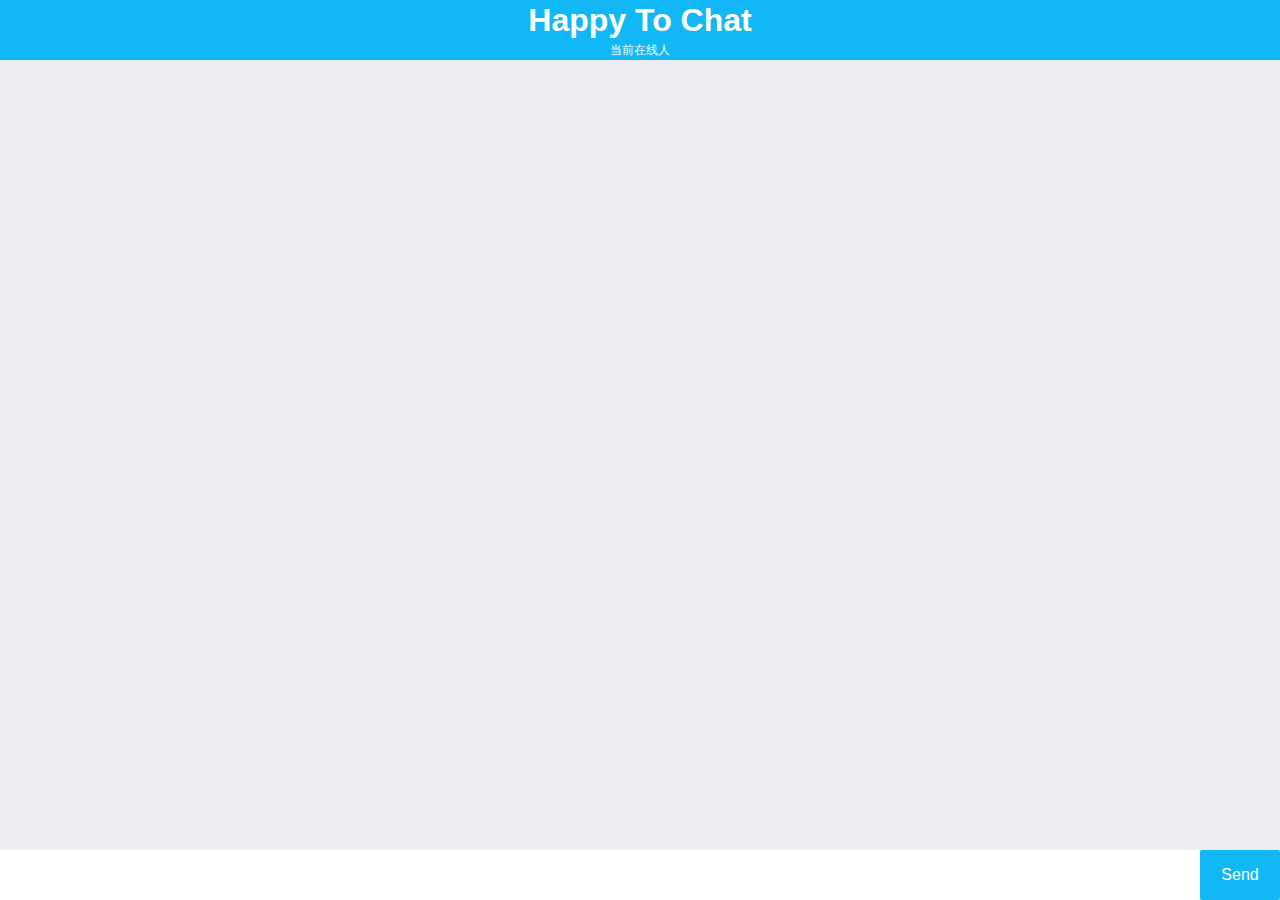
<file: templates/index.html>
<!DOCTYPE html>
<html lang="en">
<head>
    <meta charset="UTF-8">
    <meta name="viewport" content="width=device-width, initial-scale=1, maximum-scale=1, user-scalable=no">
    <title>Happy To Chat</title>
    <link rel="stylesheet" href="../static/style/style.css">
    <link rel="stylesheet" href="../static/style/colorful.css">
</head>
<body>
    <!--[if IE]>
        <script type="text/javascript">
            alert("微软都放弃了IE，为啥你却还不放弃？ 下个chrome吧! ");
            window.location.href("http://rj.baidu.com/soft/detail/14744.html");
        </script>
    <![endif]-->
    <div class="container">
        <div class="header">
            <h1>Happy To Chat</h1>
            <div class="person-msg">当前在线<span id="J-person"></span>人</div>
        </div>
        <div class="content" id="J_message">
            <!-- <p class="system-msg">Hello加入了房间</p> -->
           

<!--             <p class="user-msg">
            	<img class="user-img" src="../static/images/user.jpg" alt="">
            	<span class="user-name">美美的喜羊羊</span>
            	<span class="user-time">2016-11-2 19:18:32</span>
            	<span class="user-message">我爱大草原</span>
        	</p>
 -->
            <!-- <p class="user-msg">
                <img class="user-img" src="../static/images/user.jpg" alt="">
                <span class="user-name">美美的喜羊羊</span>
                <span class="user-time">2016-11-2 19:18:32</span>
                <span class="user-message">我爱大草原</span>
            </p> -->



        </div>
        <div class="footer">
            <textarea id='chat'  style='max-height: 100px;resize: none;' maxlength="9999"></textarea><button class="btn" id="J_send">Send</button>
        </div>
	    <!-- <div class="main-bg"></div> -->
    </div>
    
    <script src="../static/scripts/jquery.min.js"></script>
    <!-- chat核心文件 -->
    <script src="../static/scripts/connect.js"></script>
    <!--XSS过滤库-->
    <script src="../static/scripts/xss.min.js"></script>
    <script src="../static/scripts/autosize.min.js"></script>
    <script>
        autosize(document.querySelectorAll('textarea'));
    </script>
</body> 
</html>
</file>
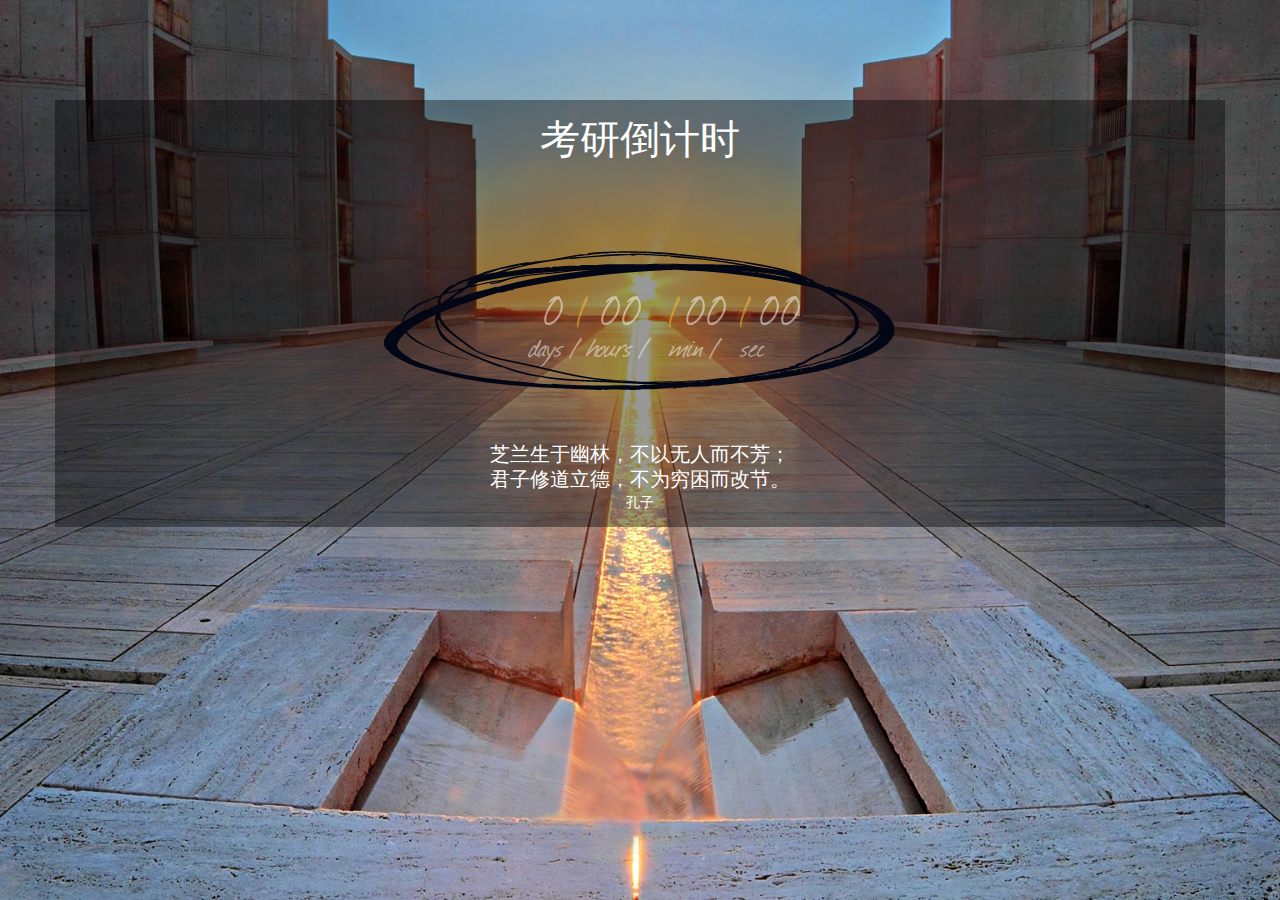
<file: templates/kaoyan.html>
<!DOCTYPE html>

<html>

<head>

<title>考研倒计时</title>

<meta charset="UTF-8" />

<meta name="viewport" content="width=device-width, initial-scale=1.0" />

<!--favicons-->

<!-- Bootstrap -->

<link href="../static/style/bootstrap.css" rel="stylesheet" media="screen" />

<link href="../static/style/kaoyan.css" rel="stylesheet" media="screen" />

<link href="../static/style/bootstrap-responsive.css" rel="stylesheet" media="screen" />

<style type="text/css">
    .author{
        text-align: center;
    }
</style>

<!-- HTML5 shim, for IE6-8 support of HTML5 elements -->

<!--[if lt IE 9]>
      <script src="../static/scripts/html5shiv.js"></script>
    <![endif]-->

<style>
@font-face {
    font-family: 'JournalRegular';
    src: url('../static/font/journal-webfont.eot');
    src: url('../static/font/journal-webfont_162a16fe.eot') format('embedded-opentype'), url('../static/font/journal-webfont.woff') format('woff'), url('../static/font/journal-webfont.ttf') format('truetype'), url('../static/font/journal-webfont.svg') format('svg');
    font-weight: normal;
    font-style: normal;
}
</style>

<meta http-equiv="Content-Type" content="text/html; charset=utf-8" />



</head>

<body class="page-bg">

<div class="container">

  <div class="social-links">
  </div>

  <div class="clock">

    <div class="kaoyan">考研倒计时</div>
    <div class="span6"> <img class="img-clock" src="../static/images/bg-clock.png" alt="clock counter" />

      <div id="countdown">

        <div class="days"><span id="days"></span> <ins>/</ins> <em>days /</em></div>

        <div class="hours"><span id="hours"></span> <ins>/</ins> <em>hours /</em></div>

        <div class="minutes"><span id="minutes"></span> <ins>/</ins> <em>min /</em></div>

        <div class="seconds"><span id="seconds"></span><em>sec</em> </div>

      </div>
    </div>
    <div class="proverb">芝兰生于幽林，不以无人而不芳；<br>
    君子修道立德，不为穷困而改节。</div>
    <div class="author">孔子</div>
  </div>

<!-- Le javascript
    ================================================== --> 

<!-- Placed at the end of the document so the pages load faster --> 

<script src="../static/scripts/jquery.js"></script>

<script src="../static/scripts/bootstrap-tooltip.js"></script> 

<script type="text/javascript" src="../static/scripts/jquery.countdown.min.js"></script> 

<script type="text/javascript" src="../static/scripts/jquery.custom.js"></script>

</script>
<script type="text/javascript">
        var xhr9 = new XMLHttpRequest();
        var text;
        var Url1;
        xhr9.onreadystatechange = function(text){
            if(xhr9.readyState == 4){
                if(xhr9.status == 200){
                    text = JSON.parse(xhr9.responseText);
                    change(text);
                } else{
                    console.log("false");
                }
            }   
        }

    var url = "https://ky.crazyc.cn/proverb/";
    

    function leftDays(url) {
        var date = new Date();
        var leftMonth = 12 - (date.getMonth() + 1);
        var nowDay = 30 - date.getDate();
        var API = leftMonth*30 + nowDay;
        Url1 = url + API;
    }
    leftDays(url);

    function change(text) {
        var proverb1 = document.getElementsByClassName("proverb")[0];
        var author1 = document.getElementsByClassName("author")[0];
        proverb1.innerHTML = text.content;
        author1.innerHTML = text.author;
    }
    xhr9.open("get", Url1,true);
    xhr9.send(null);
</script>
</div>

</body>

</html>
</file>
<file: static/style/colorful.css>
.codehilite .hll { background-color: #ffffcc }
.codehilite .c { color: #999988; font-style: italic } /* Comment */
.codehilite .err { color: #a61717; background-color: #e3d2d2 } /* Error */
.codehilite .k { color: #000000; font-weight: bold } /* Keyword */
.codehilite .o { color: #000000; font-weight: bold } /* Operator */
.codehilite .cm { color: #999988; font-style: italic } /* Comment.Multiline */
.codehilite .cp { color: #999999; font-weight: bold; font-style: italic } /* Comment.Preproc */
.codehilite .c1 { color: #999988; font-style: italic } /* Comment.Single */
.codehilite .cs { color: #999999; font-weight: bold; font-style: italic } /* Comment.Special */
.codehilite .gd { color: #000000; background-color: #ffdddd } /* Generic.Deleted */
.codehilite .ge { color: #000000; font-style: italic } /* Generic.Emph */
.codehilite .gr { color: #aa0000 } /* Generic.Error */
.codehilite .gh { color: #999999 } /* Generic.Heading */
.codehilite .gi { color: #000000; background-color: #ddffdd } /* Generic.Inserted */
.codehilite .go { color: #888888 } /* Generic.Output */
.codehilite .gp { color: #555555 } /* Generic.Prompt */
.codehilite .gs { font-weight: bold } /* Generic.Strong */
.codehilite .gu { color: #aaaaaa } /* Generic.Subheading */
.codehilite .gt { color: #aa0000 } /* Generic.Traceback */
.codehilite .kc { color: #000000; font-weight: bold } /* Keyword.Constant */
.codehilite .kd { color: #000000; font-weight: bold } /* Keyword.Declaration */
.codehilite .kn { color: #000000; font-weight: bold } /* Keyword.Namespace */
.codehilite .kp { color: #000000; font-weight: bold } /* Keyword.Pseudo */
.codehilite .kr { color: #000000; font-weight: bold } /* Keyword.Reserved */
.codehilite .kt { color: #445588; font-weight: bold } /* Keyword.Type */
.codehilite .m { color: #009999 } /* Literal.Number */
.codehilite .s { color: #d01040 } /* Literal.String */
.codehilite .na { color: #008080 } /* Name.Attribute */
.codehilite .nb { color: #0086B3 } /* Name.Builtin */
.codehilite .nc { color: #445588; font-weight: bold } /* Name.Class */
.codehilite .no { color: #008080 } /* Name.Constant */
.codehilite .nd { color: #3c5d5d; font-weight: bold } /* Name.Decorator */
.codehilite .ni { color: #800080 } /* Name.Entity */
.codehilite .ne { color: #990000; font-weight: bold } /* Name.Exception */
.codehilite .nf { color: #990000; font-weight: bold } /* Name.Function */
.codehilite .nl { color: #990000; font-weight: bold } /* Name.Label */
.codehilite .nn { color: #555555 } /* Name.Namespace */
.codehilite .nt { color: #000080 } /* Name.Tag */
.codehilite .nv { color: #008080 } /* Name.Variable */
.codehilite .ow { color: #000000; font-weight: bold } /* Operator.Word */
.codehilite .w { color: #bbbbbb } /* Text.Whitespace */
.codehilite .mf { color: #009999 } /* Literal.Number.Float */
.codehilite .mh { color: #009999 } /* Literal.Number.Hex */
.codehilite .mi { color: #009999 } /* Literal.Number.Integer */
.codehilite .mo { color: #009999 } /* Literal.Number.Oct */
.codehilite .sb { color: #d01040 } /* Literal.String.Backtick */
.codehilite .sc { color: #d01040 } /* Literal.String.Char */
.codehilite .sd { color: #d01040 } /* Literal.String.Doc */
.codehilite .s2 { color: #d01040 } /* Literal.String.Double */
.codehilite .se { color: #d01040 } /* Literal.String.Escape */
.codehilite .sh { color: #d01040 } /* Literal.String.Heredoc */
.codehilite .si { color: #d01040 } /* Literal.String.Interpol */
.codehilite .sx { color: #d01040 } /* Literal.String.Other */
.codehilite .sr { color: #009926 } /* Literal.String.Regex */
.codehilite .s1 { color: #d01040 } /* Literal.String.Single */
.codehilite .ss { color: #990073 } /* Literal.String.Symbol */
.codehilite .bp { color: #999999 } /* Name.Builtin.Pseudo */
.codehilite .vc { color: #008080 } /* Name.Variable.Class */
.codehilite .vg { color: #008080 } /* Name.Variable.Global */
.codehilite .vi { color: #008080 } /* Name.Variable.Instance */
.codehilite .il { color: #009999 } /* Literal.Number.Integer.Long */
</file>
<file: static/style/kaoyan.css>
@charset "utf-8";
/* CSS Document */

.social-links {
    clear: both;
    overflow: hidden;
    margin-bottom: 30px;
}

.social-links .span9 {
    padding-left: 20%;
}

.social-links ul {
    list-style: none;
    margin: 0;
    padding: 0;
}

.social-links ul li {
    float: left;
    padding: 0 28px 10px 0;
}

.social-links ul li a{
    display: block;
    text-indent: -999em;
    width: 66px;
    height: 66px;
    cursor: pointer;
}

.social-links ul li.facebook a {
    background: url(../img/icon-facebook.png) no-repeat 0 0;
}

.social-links ul li.twitter a {
    background: url(../img/icon-twitter.png) no-repeat 0 0;
}

.social-links ul li.flickr a {
    background: url(../img/icon-flickr.png) no-repeat 0 0;
}

.social-links ul li.pinterest a {
    background: url(../img/icon-pinterest.png) no-repeat 0 0;
}

.social-links ul li.dribble a {
    background: url(../img/icon-dribble.png) no-repeat 0 0;
}

.social-links ul li.gplus a {
    background: url(../img/icon-gplus.png) no-repeat 0 0;
}

.social-links ul li.instagram a {
    background: url(../img/icon-instagram.png) no-repeat 0 0;
}

.clock {
    position: relative;
    top: 70px;
    padding-bottom: 15px;
    background-color: rgba(0, 0, 0, 0.4);
    overflow: hidden;
}

.clock .span6{
    margin: 96px auto 0;
    float: none;
    position: relative;
}

.img-clock {
    display: block;
    margin: 0 auto;
    max-height: 146px;
}

#countdown {
    position: absolute;
    left: 28%;
    bottom: 18%;
}

#countdown div {
    float: left;
    font-family: 'JournalRegular', Arial, sans-serif;
    font-size: 50px;
    line-height: 38px;  
}

#countdown em {
    display: block;
    font-size: 34px;
    text-align: right;
    padding: 0 10px 0 0;
}

#countdown ins {
    color: #ffbd38;
    text-decoration: none;
}

#countdown div.days span {
    width: 50px;
    display: inline-block;
    text-align: right;
}

#countdown div.hours span {
    padding: 0 14px;
}

#countdown div.hours em {
    text-align: left;
}

#countdown div.minutes span {
    padding: 0 0 0 7px;
}

#countdown div.minutes em {
    text-align: left;
    margin-left: -10px;
}

#countdown div.seconds span {
    padding-left: 10px;
}

#countdown div.seconds em {
    text-align: left;
    margin-left: -10px;
}

.form-container {
    padding: 0 50px;
}

.form-container h2 {
    color: #fff;
    text-transform: uppercase;
    font-size: 36px;
    font-weight: bold;
    width: 80%;
    border: none;
}

.form-container input {
    width: 97%;
    line-height:30px !important;
}

.form-container .btn {
    float: right;
}

.addthis {
    padding: 10px 10px 0px 10px;
    background: #ffffff;
    position: fixed;
    right: 0;
    bottom: 0;
}

.kaoyan{
    margin-top: 30px;
    font-size: 40px;
    text-align: center;
    font-family: "Microsoft YaHei",微软雅黑,"MicrosoftJhengHei",华文细黑,STHeiti,MingLiu;
    -webkit-transition:font-size 0.2s ease-out;
}

.proverb{
    margin-top: 50px;
    font-size: 20px;
    line-height: 25px;
    text-align: center;
    font-family: "Microsoft YaHei",微软雅黑,"MicrosoftJhengHei",华文细黑,STHeiti,MingLiu;
}

@media only screen and (max-width: 1200px) { .kaoyan{ font-size: 39px; }}
@media only screen and (max-width: 1100px) { .kaoyan{ font-size: 38px; }}
@media only screen and (max-width: 1000px) { .kaoyan{ font-size: 37px; }}
@media only screen and (max-width: 900px) { .kaoyan{ font-size: 36px; }}
@media only screen and (max-width: 800px) { .kaoyan{ font-size: 35px; }}
@media only screen and (max-width: 700px) { .kaoyan{ font-size: 34px; }}
@media only screen and (max-width: 600px) { .kaoyan{ font-size: 33px; }}
@media only screen and (max-width: 500px) { .kaoyan{ font-size: 32px; }}
@media only screen and (max-width: 400px) { .kaoyan{ font-size: 31px; }}
@media only screen and (max-width: 300px) { .kaoyan{ font-size: 30px; }}
</file>
<file: static/style/style.css>
/*
html5doctor.com Reset Stylesheet
v1.4.1
2010-03-01
Author: Richard Clark - http://richclarkdesign.com
*/

@font-face {
    font-family: Consola;
    src: url(‘../static/font/Consola.ttf’);
}

html, body, div, span, object, iframe,
h1, h2, h3, h4, h5, h6, p, blockquote, pre,
abbr, address, cite, code,
del, dfn, em, img, ins, kbd, q, samp,
small, strong, sub, sup, var,
b, i,
dl, dt, dd, ol, ul, li,
fieldset, form, label, legend,
table, caption, tbody, tfoot, thead, tr, th, td,
article, aside, canvas, details, figcaption, figure,
footer, header, hgroup, menu, nav, section, summary,
time, mark, audio, video {
    margin: 0;
    padding: 0;
    border: 0;
    outline: 0;
    vertical-align: baseline;
    background: transparent;
}

body {
    line-height: 1;
}

:focus {
    outline: none;
}

article, aside, canvas, details, figcaption, figure,
footer, header, hgroup, menu, nav, section, summary {
    display: block;
}

nav ul {
    list-style: none;
}

blockquote, q {
    quotes: none;
}

blockquote:before, blockquote:after,
q:before, q:after {
    content: '';
    content: none;
}

a {
    margin: 0;
    padding: 0;
    border: 0;
    vertical-align: baseline;
    background: transparent;
}

ins {
    background-color: #ff9;
    color: #000;
    text-decoration: none;
}

mark {
    background-color: #ff9;
    color: #000;
    font-style: italic;
    font-weight: bold;
}

del {
    text-decoration: line-through;
}

abbr[title], dfn[title] {
    border-bottom: 1px dotted #000;
    cursor: help;
}

table {
    border-collapse: collapse;
    border-spacing: 0;
}

hr {
    display: block;
    height: 1px;
    border: 0;
    border-top: 1px solid #cccccc;
    margin: 1em 0;
    padding: 0;
}

input, select {
    vertical-align: middle;
}

body {
    font-family: '-apple-system', 'Open Sans', HelveticaNeue-Light, 'Helvetica Neue Light', 'Helvetica Neue', 'Hiragino Sans GB', 'Microsoft YaHei', Helvetica, Arial, sans-serif, sans-serif;
}

pre {
    font-family: Consola, '-apple-system', 'Open Sans', HelveticaNeue-Light, 'Helvetica Neue Light', 'Helvetica Neue', 'Hiragino Sans GB', 'Microsoft YaHei', Helvetica, Arial, sans-serif, sans-serif;
}

.container {
    position: relative;
    display: -webkit-box;
    display: -ms-flexbox;
    display: flex;
    -webkit-box-orient: vertical;
    -webkit-box-direction: normal;
    -ms-flex-direction: column;
    flex-direction: column;
    height: 100vh;
    max-height: 100vh;
    width: 100vw;
    max-width: 100vw;
    /*background-color: #E7EBF0;*/
    background-size: auto, cover;
    /*background:url('../images/bg.jpg');*/
    background-color: #ecedf1;
}

.header {
    height: 60px;
    width: 100%;
    background-color: #12b7f5;
    color: #fff;
    text-align: center;
}

.header > h1 {
    line-height: 40px;
}

.person-msg {
    font-size: 12px;
    line-height: 20px;
}

.content {
    -webkit-box-flex: 1;
    -ms-flex: 1;
    flex: 1;
    padding: 0 30px 5px 20px;
    overflow-y: scroll;
    text-align: center;
}

.footer {
    /*height: 50px;*/
    width: 100%;
    display: -webkit-box;
    display: -ms-flexbox;
    display: flex;
    -webkit-box-orient: horizontal;
    -webkit-box-direction: normal;
    -ms-flex-direction: row;
    flex-direction: row;
}

.footer > textarea {
    -webkit-box-flex: 1;
    -ms-flex: 1;
    flex: 1;
    height: 50px;
    line-height: 25px;
    padding: 0 2.5vw;
    border: none;
    word-break: break-all;
    resize: none;
    font-family: '-apple-system', 'Open Sans', HelveticaNeue-Light, 'Helvetica Neue Light', 'Helvetica Neue', 'Hiragino Sans GB', 'Microsoft YaHei', Helvetica, Arial, sans-serif, sans-serif;
}

.footer > button {
    padding: 0;
    line-height: 50px;
    width: 80px;
    cursor: pointer;
}

.btn {
    font-family: inherit;
    font-size: 100%;
    color: #fff;
    border: 1px solid #999;
    border: none rgba(0, 0, 0, 0);
    background-color: #12b7f5;
    text-decoration: none;
    border-radius: 2px;
}

.btn:hover,
.btn:active {
    filter: progid:DXImageTransform.Microsoft.gradient(startColorstr='#00000000', endColorstr='#1a000000', GradientType=0);
    background-image: -webkit-gradient(linear, 0 0, 0 100%, from(transparent), color-stop(40%, rgba(0, 0, 0, 0.05)), to(rgba(0, 0, 0, 0.10)));
    background-image: -webkit-linear-gradient(transparent, rgba(0, 0, 0, 0.05) 40%, rgba(0, 0, 0, 0.10));
    background-image: linear-gradient(transparent, rgba(0, 0, 0, 0.05) 40%, rgba(0, 0, 0, 0.10));
}

/*.main-bg {
    background-size: auto,  cover;
    height: 100%;
    left: 0;
    opacity: 0;
    position: fixed;
    top: 0;
    width: 100%;
    z-index: -1;
    background:url('../images/bg.jpg');
}*/

.system-msg {
    margin: 10px 0;
    display: inline-block;
    padding: 5px 10px;
    color: #fff;
    font-size: 12px;
    background-color: #cdcdd1;
    border-radius: 10px;
}

.user-msg {
    margin: 0;
    left: 10px;
    position: relative;
    text-align: left;
}

.user-img {
    position: absolute;
    height: 40px;
    border-radius: 50%;
}

.user-name {
    position: absolute;
    top: 45px;
    left: -20px;
    font-size: 14px;
    display: inline-block;
    color: #5e5f60;
}

.user-time {
    position: relative;
    font-size: 14px;
    bottom: -16px;
    line-height: 16px;
    color: #5e5f60;
    text-align: center;
    display: block;
}

.user-message {
    position: relative;
    padding: 10px;
    max-width: 100%;
    font-size: 16px;
    min-width: 20px;
    margin-top: 70px;
    margin-left: 0px;
    color: #000;
    background: #fff;
    border-radius: 10px;
    word-wrap: break-word;
    text-align: left;
    display: inline-block;
}

.user-message:before {
    content: '';
    position: absolute;
    left: 10px;
    top: -18px;
    border-color: transparent transparent #fff transparent;
    width: 0;
    height: 0;
    border-width: 10px;
    border-style: solid;
}
.user-message img {
    max-width: 80vw!important;
}
.user-me-img {
    right: 0;
}

.user-me-time {
    right: auto;
    left: 10px;
}

.user-me-name {
    left: auto;
    right: -20px;
}

.user-me-message {
    margin-top: 70px;
    margin-left: auto;
    margin-right: 0px;
    background: #f5f5f5;
    color: #000;
}

.user-me-message:before {
    left: auto;
    top: -18px;
    right: 10px;
    border-color: transparent transparent #f5f5f5 transparent;
}

.user-me-msg {
    left: 0;
    right: 10px;
    text-align: right;
}

.user-robot-msg a {
    font-size: 14px;
    line-height: 20px;
    color: #12b7f5;
    text-decoration: none;
}

.user-robot-msg a:visited {
    color: #990073;
}
</file>
